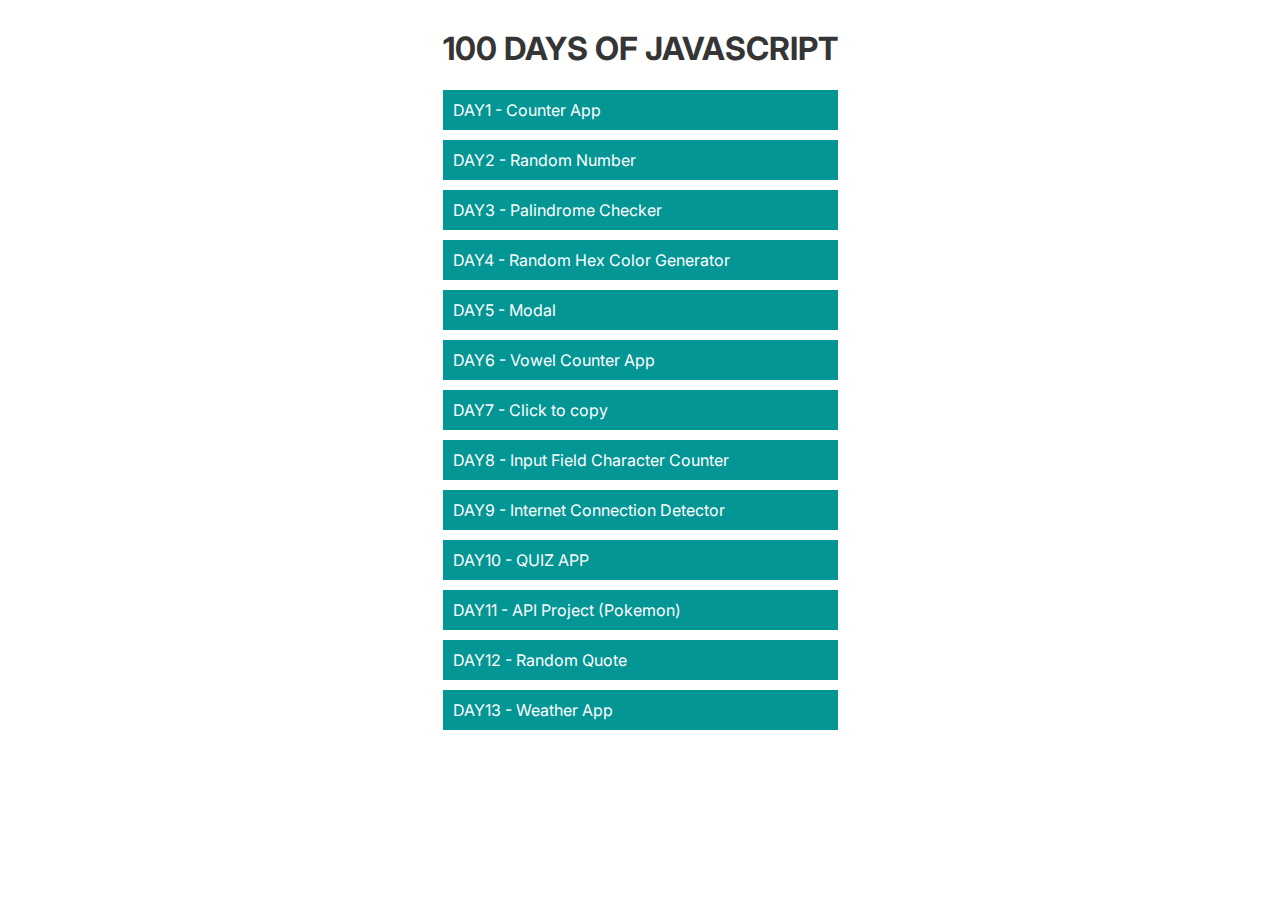
<file: index.html>
<!DOCTYPE html>
<html lang="en">
	<head>
		<meta charset="UTF-8" />
		<meta name="viewport" content="width=device-width, initial-scale=1.0" />
		<title>100 Days Javascript</title>
		<script src="script.js" type="module" defer></script>
		<link rel="stylesheet" href="css/style.css" />
		<link rel="preconnect" href="https://fonts.googleapis.com" />
		<link rel="preconnect" href="https://fonts.gstatic.com" crossorigin />
		<link
			href="https://fonts.googleapis.com/css2?family=Inter:ital,opsz,wght@0,14..32,100..900;1,14..32,100..900&display=swap"
			rel="stylesheet"
		/>
	</head>
	<body>
		<div class="container">
			<h1>100 DAYS OF JAVASCRIPT</h1>
			<ul class="linkList"></ul>
		</div>
	</body>
</html>
</file>
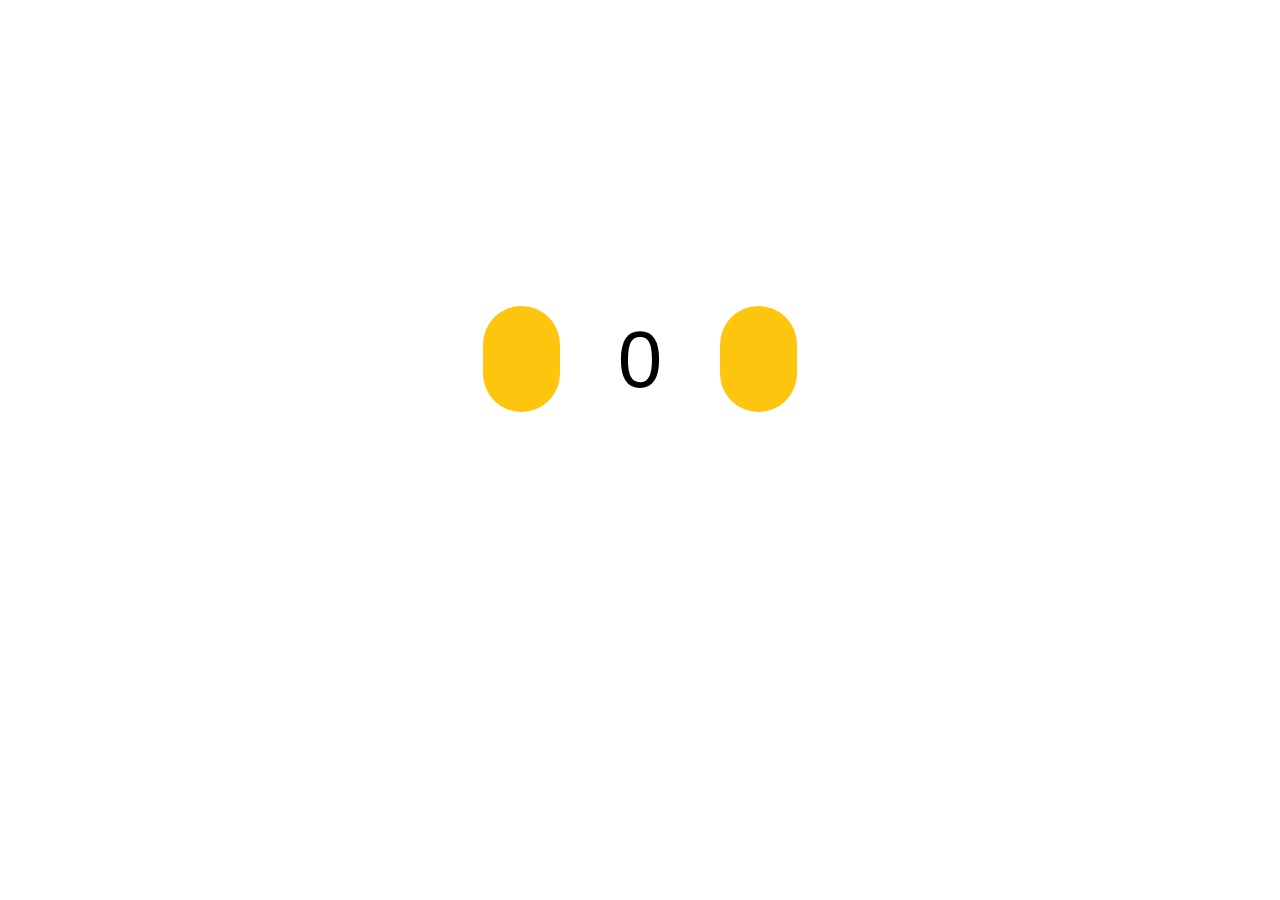
<file: DAY1 - Counter App/index.html>
<!DOCTYPE html>
<html lang="en">
<head>
    <meta charset="UTF-8">
    <meta name="viewport" content="width=device-width, initial-scale=1.0">
    <title>Counter App</title>
    <link rel="stylesheet" href="style.css">
    <script src="script.js" defer></script>
    <link rel="stylesheet" href="https://cdnjs.cloudflare.com/ajax/libs/font-awesome/6.5.2/css/all.min.css" integrity="sha512-SnH5WK+bZxgPHs44uWIX+LLJAJ9/2PkPKZ5QiAj6Ta86w+fsb2TkcmfRyVX3pBnMFcV7oQPJkl9QevSCWr3W6A==" crossorigin="anonymous" referrerpolicy="no-referrer" />
</head>
<body>
    <div class="container">
        <button id="incrementBtn"><i class="fa-solid fa-plus"></i></button>
        <span id="countResult">0</span>
        <button id="decrementBtn"><i class="fa-solid fa-minus"></i></button>
    </div>
</body>
</html>
</file>
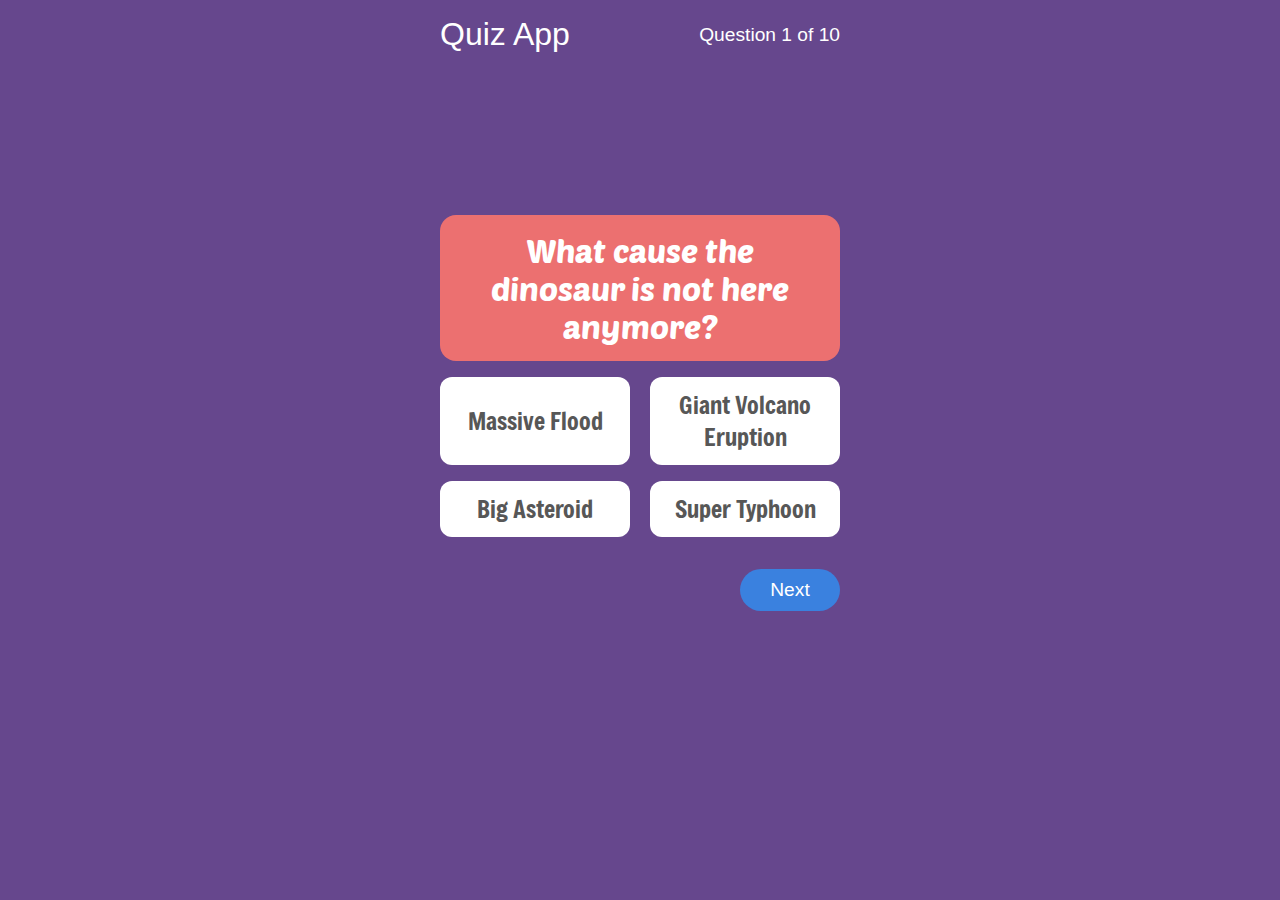
<file: DAY10 - QUIZ APP/index.html>
<!DOCTYPE html>
<html lang="en">
<head>
    <meta charset="UTF-8">
    <meta name="viewport" content="width=device-width, initial-scale=1.0">
    <title>Quiz App</title>

    <link rel="stylesheet" href="style.css">
    <script src="script.js" defer></script>

    <!-- font-awesome -->
    <link rel="stylesheet" href="https://cdnjs.cloudflare.com/ajax/libs/font-awesome/6.5.2/css/all.min.css" integrity="sha512-SnH5WK+bZxgPHs44uWIX+LLJAJ9/2PkPKZ5QiAj6Ta86w+fsb2TkcmfRyVX3pBnMFcV7oQPJkl9QevSCWr3W6A==" crossorigin="anonymous" referrerpolicy="no-referrer" />
    
    <!-- Googlefonts -->
    <link rel="preconnect" href="https://fonts.googleapis.com">
    <link rel="preconnect" href="https://fonts.gstatic.com" crossorigin>
    <link href="https://fonts.googleapis.com/css2?family=Arvo:ital,wght@0,400;0,700;1,400;1,700&family=Poetsen+One&display=swap" rel="stylesheet">
    <link href="https://fonts.googleapis.com/css2?family=Arvo:ital,wght@0,400;0,700;1,400;1,700&family=Freeman&family=Poetsen+One&display=swap" rel="stylesheet">
</head>
<body>
    
    <header>
        <span class="title">Quiz App</span> <span class="question-count"></span>
    </header>    
    <div class="container">
        <div class="question"></div>
        <div class="options"></div>
        <div class="submit-section"><button id="nextBtn" >Next</button></div>
        
        
    <div class="result"></div>
    </div>
</body>
</html>
</file>
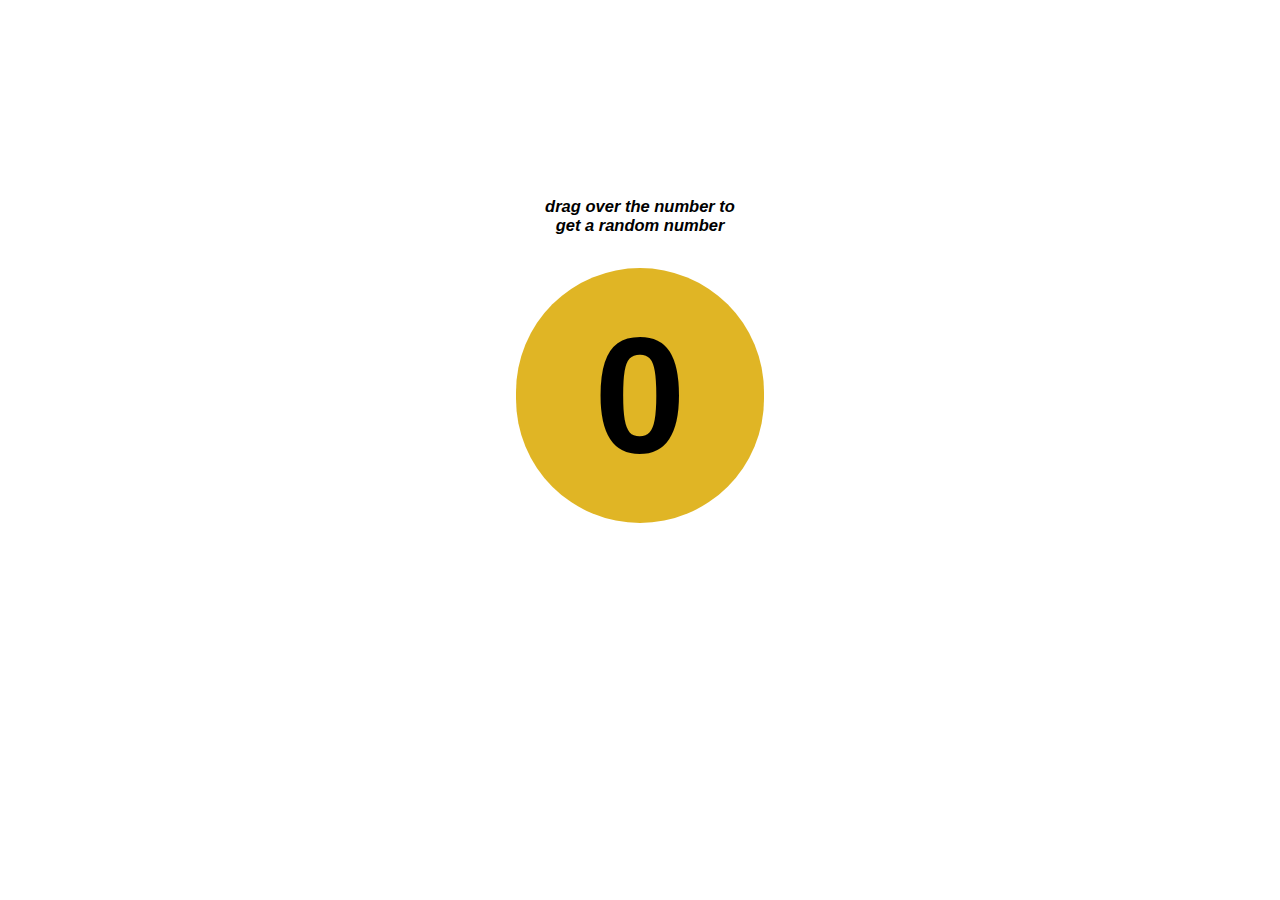
<file: DAY2 - Random Number/index.html>
<!DOCTYPE html>
<html lang="en">
<head>
    <meta charset="UTF-8">
    <meta name="viewport" content="width=device-width, initial-scale=1.0">
    <title>Counter App</title>
    <link rel="stylesheet" href="style.css">
    <script src="script.js" defer></script>
    <link rel="stylesheet" href="https://cdnjs.cloudflare.com/ajax/libs/font-awesome/6.5.2/css/all.min.css" integrity="sha512-SnH5WK+bZxgPHs44uWIX+LLJAJ9/2PkPKZ5QiAj6Ta86w+fsb2TkcmfRyVX3pBnMFcV7oQPJkl9QevSCWr3W6A==" crossorigin="anonymous" referrerpolicy="no-referrer" />
</head>
<body>
    <div class="container">
        <h2>drag over the number to <br> get a random number</h2>
        <span id="countResult">0</span>
    </div>
</body>
</html>
</file>
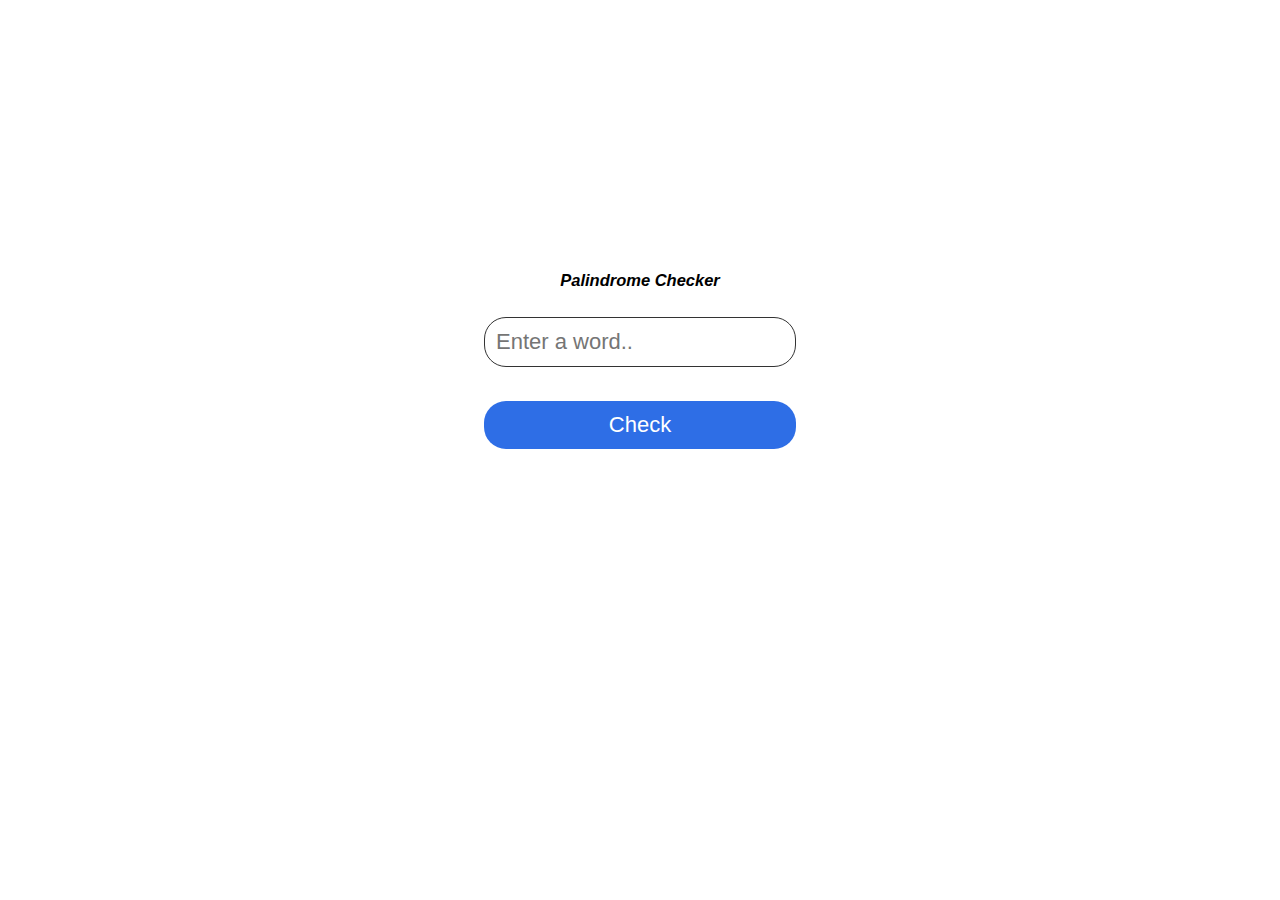
<file: DAY3 - Palindrome Checker/index.html>
<!DOCTYPE html>
<html lang="en">
<head>
    <meta charset="UTF-8">
    <meta name="viewport" content="width=device-width, initial-scale=1.0">
    <title>Palindrome Checker</title>
    <link rel="stylesheet" href="style.css">
    <script src="script.js" defer></script>
    <link rel="stylesheet" href="https://cdnjs.cloudflare.com/ajax/libs/font-awesome/6.5.2/css/all.min.css" integrity="sha512-SnH5WK+bZxgPHs44uWIX+LLJAJ9/2PkPKZ5QiAj6Ta86w+fsb2TkcmfRyVX3pBnMFcV7oQPJkl9QevSCWr3W6A==" crossorigin="anonymous" referrerpolicy="no-referrer" />
</head>
<body>
    <div class="container">
        <h2>Palindrome Checker</h2>
        <input type="text" id="inputText" placeholder="Enter a word..">
        <span></span>
        <button id="checkBtn">Check</button>
        <div id="displayResult"></div>
    </div>
</body>
</html>
</file>
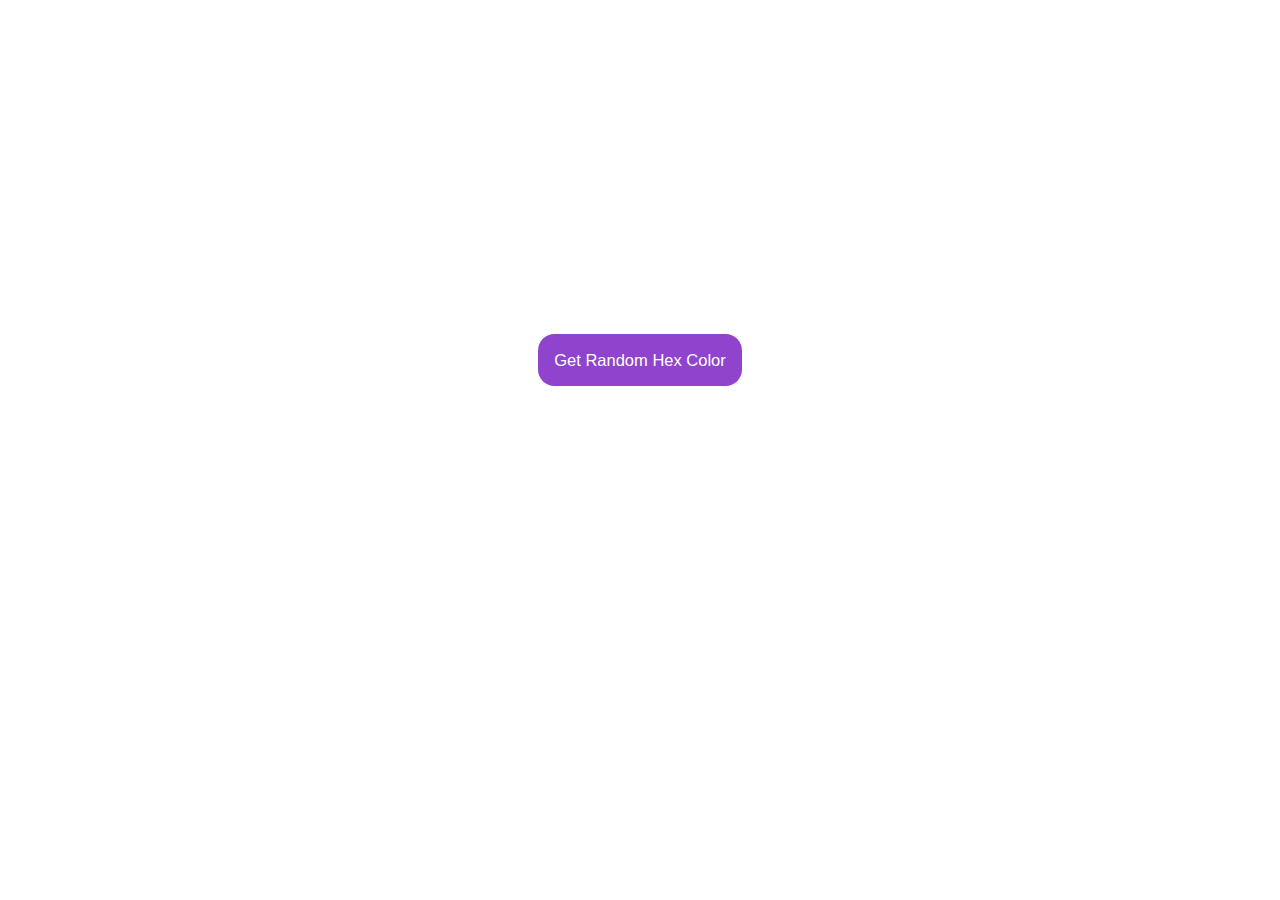
<file: DAY4 - Random Hex Color Generator/index.html>
<!DOCTYPE html>
<html lang="en">
<head>
    <meta charset="UTF-8">
    <meta name="viewport" content="width=device-width, initial-scale=1.0">
    <title>Random Hex Color Generator</title>
    <link rel="stylesheet" href="style.css">
    <script src="script.js" defer></script>
    <link rel="stylesheet" href="https://cdnjs.cloudflare.com/ajax/libs/font-awesome/6.5.2/css/all.min.css" integrity="sha512-SnH5WK+bZxgPHs44uWIX+LLJAJ9/2PkPKZ5QiAj6Ta86w+fsb2TkcmfRyVX3pBnMFcV7oQPJkl9QevSCWr3W6A==" crossorigin="anonymous" referrerpolicy="no-referrer" />
</head>
<body>
    <div class="container">
        <button id="getRandomHex">Get Random Hex Color</button>
        <div id="displayRandomHex">
        </div>
    </div>
</body>
</html>
</file>
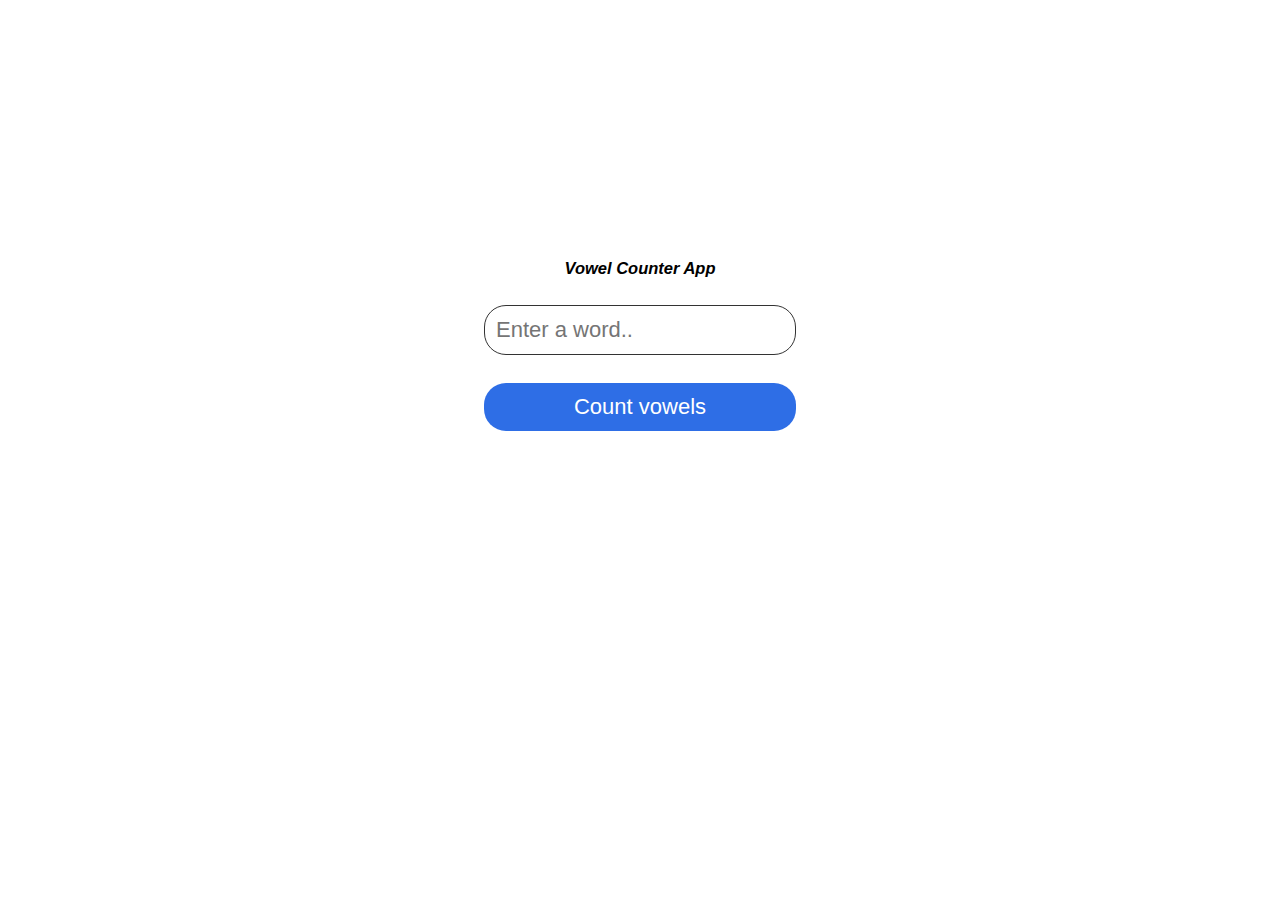
<file: DAY6 - Vowel Counter App/index.html>
<!DOCTYPE html>
<html lang="en">
<head>
    <meta charset="UTF-8">
    <meta name="viewport" content="width=device-width, initial-scale=1.0">
    <title>Vowel Counter App</title>
    <link rel="stylesheet" href="style.css">
    <script src="script.js" defer></script>
    <link rel="stylesheet" href="https://cdnjs.cloudflare.com/ajax/libs/font-awesome/6.5.2/css/all.min.css" integrity="sha512-SnH5WK+bZxgPHs44uWIX+LLJAJ9/2PkPKZ5QiAj6Ta86w+fsb2TkcmfRyVX3pBnMFcV7oQPJkl9QevSCWr3W6A==" crossorigin="anonymous" referrerpolicy="no-referrer" />
</head>
<body>
    <div class="container">
        <h2>Vowel Counter App</h2>
        <input type="text" id="inputText" placeholder="Enter a word..">
        <span></span>
        <button id="countVowelBtn">Count vowels</button>
        <div id="displayResult" class="display-result">
            <div class="paragraph"></div>
            <span id="vowelCount" class="vowel-count"></span>
        </div>
    </div>
</body>
</html>
</file>
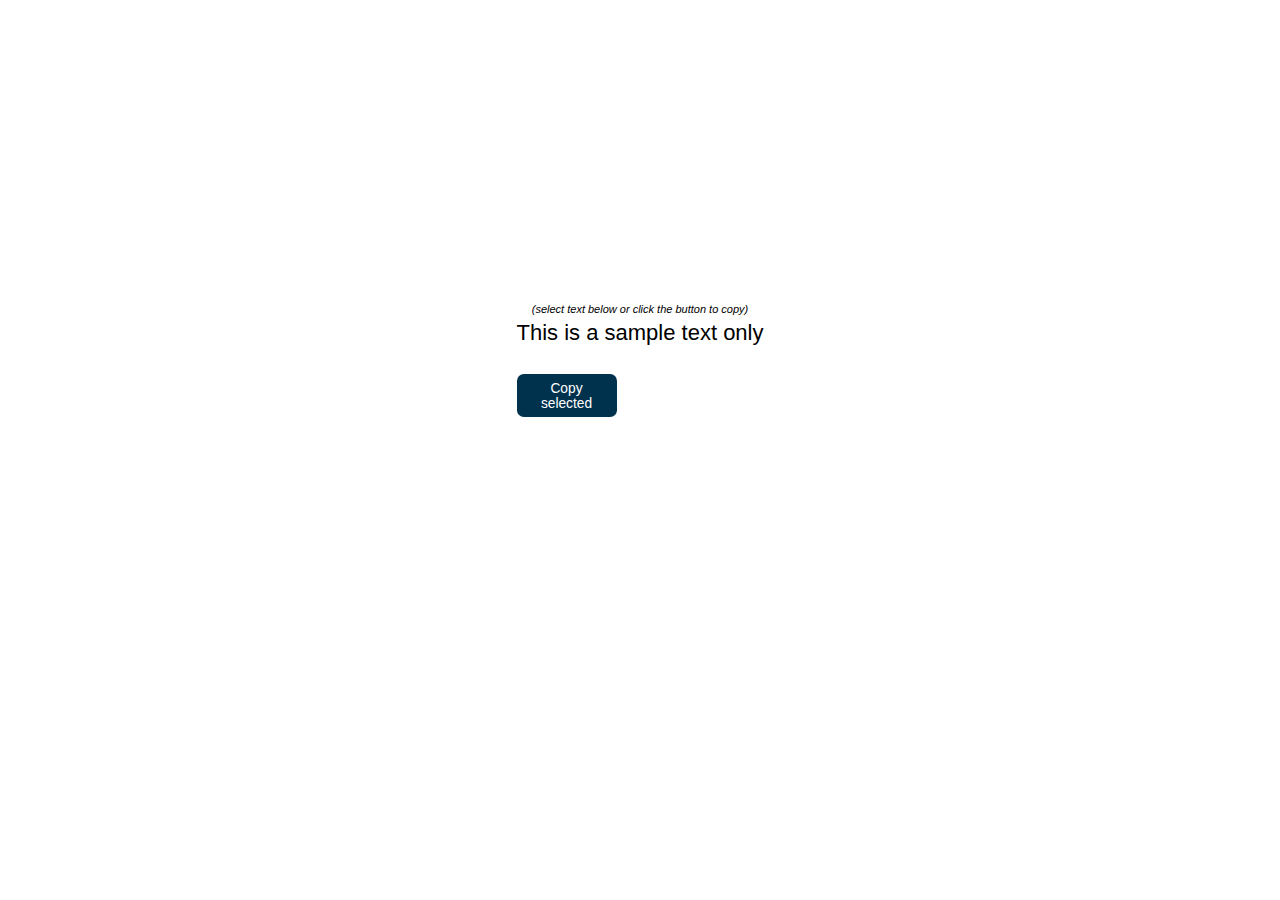
<file: DAY7 - Click to copy/index.html>
<!DOCTYPE html>
<html lang="en">
<head>
    <meta charset="UTF-8">
    <meta name="viewport" content="width=device-width, initial-scale=1.0">
    <title>Vowel Counter App</title>
    <link rel="stylesheet" href="style.css">
    <script src="script.js" defer></script>
    <link rel="stylesheet" href="https://cdnjs.cloudflare.com/ajax/libs/font-awesome/6.5.2/css/all.min.css" integrity="sha512-SnH5WK+bZxgPHs44uWIX+LLJAJ9/2PkPKZ5QiAj6Ta86w+fsb2TkcmfRyVX3pBnMFcV7oQPJkl9QevSCWr3W6A==" crossorigin="anonymous" referrerpolicy="no-referrer" />
</head>
<body>
    <div class="container">
        <span class="note">(select text below or click the button to copy)</span>
        <span id="givenTxt">This is a sample text only</span>
        <span id="result"></span>
        
        <button id="copyTextBtn">Copy selected</button>
    </div>
</body>
</html>
</file>
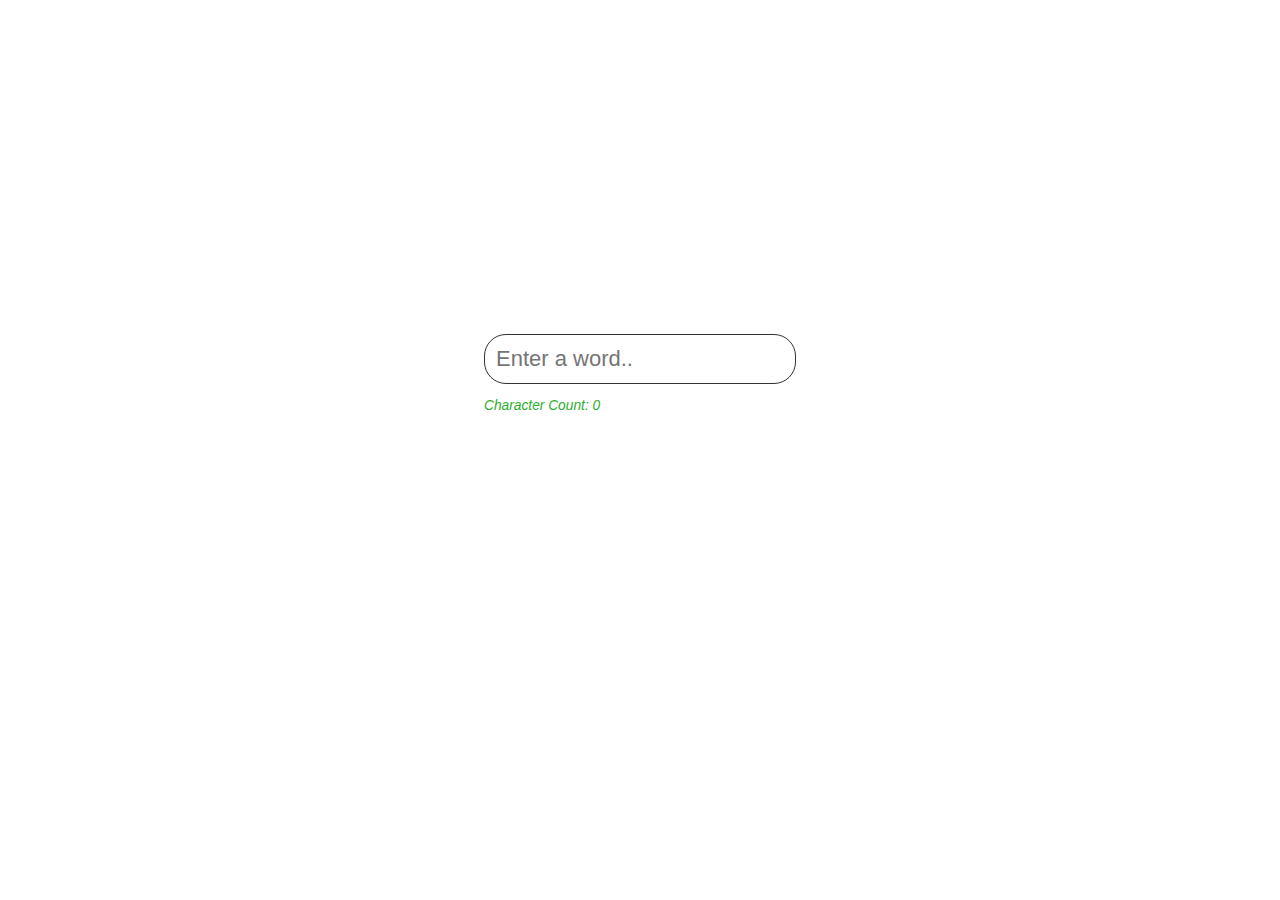
<file: DAY8 - Input Field Character Counter/index.html>
<!DOCTYPE html>
<html lang="en">
<head>
    <meta charset="UTF-8">
    <meta name="viewport" content="width=device-width, initial-scale=1.0">
    <title>Input field counter</title>
    <link rel="stylesheet" href="style.css">
    <script src="script.js" defer></script>
    <link rel="stylesheet" href="https://cdnjs.cloudflare.com/ajax/libs/font-awesome/6.5.2/css/all.min.css" integrity="sha512-SnH5WK+bZxgPHs44uWIX+LLJAJ9/2PkPKZ5QiAj6Ta86w+fsb2TkcmfRyVX3pBnMFcV7oQPJkl9QevSCWr3W6A==" crossorigin="anonymous" referrerpolicy="no-referrer" />
</head>
<body>
    <div class="container">
        
        <input type="text" id="inputText" placeholder="Enter a word..">
        <span id="charCount" class="char-count">Character Count: 0</span>
        
    </div>
</body>
</html>
</file>
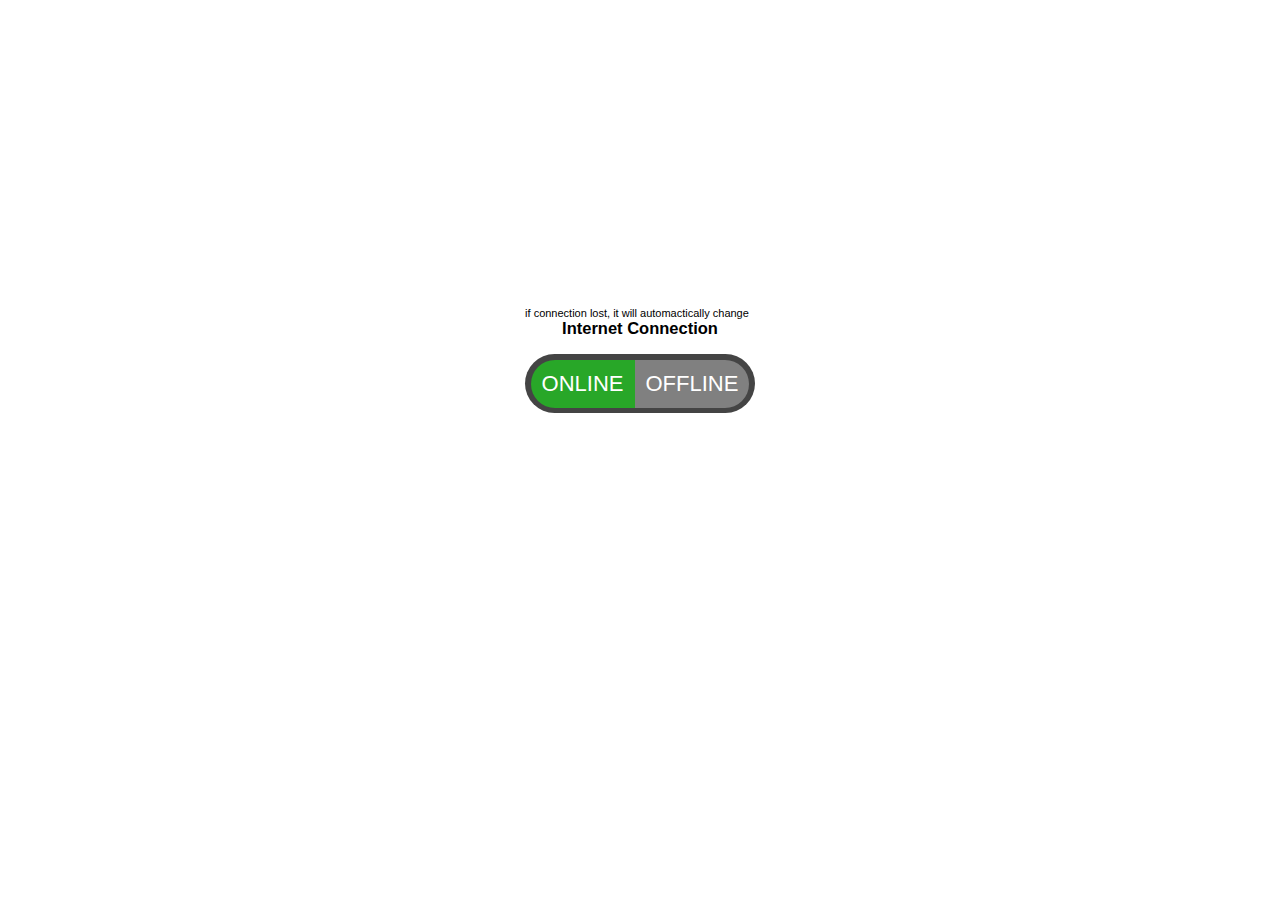
<file: DAY9 - Internet Connection Detector/index.html>
<!DOCTYPE html>
<html lang="en">
<head>
    <meta charset="UTF-8">
    <meta name="viewport" content="width=device-width, initial-scale=1.0">
    <title>Input field counter</title>
    <link rel="stylesheet" href="style.css">
    <script src="script.js" defer></script>
    <link rel="stylesheet" href="https://cdnjs.cloudflare.com/ajax/libs/font-awesome/6.5.2/css/all.min.css" integrity="sha512-SnH5WK+bZxgPHs44uWIX+LLJAJ9/2PkPKZ5QiAj6Ta86w+fsb2TkcmfRyVX3pBnMFcV7oQPJkl9QevSCWr3W6A==" crossorigin="anonymous" referrerpolicy="no-referrer" />
</head>
<body>
    <div class="container">
        <span>if connection lost, it will automactically change</span>
        
        <h2>Internet Connection</h2>
       
        <div class="switch">
            <span class="online ">ONLINE</span>
            <span class="offline">OFFLINE</span>
        </div>
    </div>
</body>
</html>
</file>
<file: css/style.css>
body {
	background-color: rgb(255, 255, 255);
	display: grid;
	align-items: center;
	justify-items: center;
	color: rgb(53, 53, 53);
	font-family: 'Inter', serif;
}

ul.linkList {
	list-style-type: none;
	list-style: none;
	display: flex;
	flex-direction: column;
	margin: 0;
	padding: 0;
	gap: 10px;
	width: 100%;
}

li {
	width: 100%;
	background-color: lightcoral;
	display: flex;
}
a {
	text-decoration: none;
	padding: 10px;
	background-color: rgb(4, 149, 149);
	width: 100%;
	color: white;
}

a:hover {
	background-color: rgb(7, 192, 192);
	scale: 1.05;
	animation-duration: 200ms;
	transition-duration: 200ms;
}
</file>
<file: DAY1 - Counter App/style.css>
* {
    padding: 0;
    margin:0;
    box-sizing: border-box;
}

body {
    font-family: 'Roboto',sans-serif;
    /* background-color: rgb(9, 2, 41); */
}

.container {
    display: grid;
    grid-template-columns: repeat(3,auto);
    height: 80vh;
    text-overflow: none;
    justify-content: center;
    align-content: center;
}

.container button {
    padding:1em 1.2em;
    height: 3.3em;
    font-size:2em;
    border:none;
    outline:none;
    cursor: pointer;
    border-radius: 2.5em;
    background-color: rgb(253, 197, 14);
    transition: background-color 250ms;
}

button:hover {
    background-color: rgb(243, 209, 97);
}
button:active {
    background-color: rgb(219, 181, 56);
}

.container span{
    padding:.1em .5em;
    font-size: 5em;
    width: 2em;
    text-align: center;
}
</file>
<file: DAY10 - QUIZ APP/style.css>
* {
    padding: 0;
    margin:0;
    box-sizing: border-box;
}

body {
    font-family: 'Roboto Slab',sans-serif;
    min-width: 400px;
    background-color: rgb(102, 71, 141);
}

.container {
   
    display: grid;
    grid-template-columns:400px;

    height: 80vh;
    text-overflow: none;
    justify-content: center;
    align-content: center;
}

header {
    display: grid;
    grid-template-columns: repeat(2, 200px);
    text-overflow: none;
    justify-content: center;
    align-content: center;
    margin-bottom: 2em;
    margin-top:1em;
    
}

.title {
    color:white;
    font-size: 2em;
}
.question-count {
    color:white;
    font-size: 1.2em;
    justify-self:end;
    align-self: center;
}
.question {
    color:white;
    background-color: rgb(236, 112, 112);
    font-size: 2em;
    text-align: center;
    font-family: "Poetsen One", sans-serif;
    font-weight: 400;
    font-style: normal;
    
    padding:0.5em;
    border-radius: 0.5em;
}

.options {
    display: grid;
    grid-template-columns: repeat(2,190px );
    justify-content: space-between;
    align-content: center;
    gap:1em;
    margin-top:1em;
}

.options button[data-option] {
    color:rgb(87, 87, 87);
    background-color: rgb(255, 255, 255);
    border:none;
    outline:none;
    font-size:1.5em;
    font-family: "Freeman", sans-serif;
    font-weight: 400;
    font-style: normal;
    padding:0.5em;
    border-radius: 0.5em;
    transition: transform 0.25s;
    cursor: pointer;

}

button[data-option]:hover {
    transform:translateY(-0.25em);
}
button[data-option]:active {
    transform:translateY(0.25em);
}
button[data-option][data-selected] {
    background-color: rgb(66, 175, 71);
    color:white;
}


.submit-section {
    display:grid;
    grid-template-columns: 100px;
    justify-content: end;
    align-self: baseline;
    margin-top:2em;
}

.submit-section button {
    color:white;
    background-color: rgb(58, 129, 223);
    border:none;
    outline: none;
    cursor: pointer;
    font-size:1.2em;
    padding: 0.5em;
    border-radius: 2em;
    transition: background-color 0.25s;
    
}

.submit-section button:hover {
    background-color: rgb(77, 140, 223);
}
.submit-section button:active {
    background-color: rgb(43, 107, 190);
}

.end-message {
    display:grid;
    grid-template-columns: auto;
    color:rgb(200, 238, 245);
    text-align: center;
    font-size:1.5em;
    font-weight:bold;
}

.end-message h2 {
    color:rgb(236, 173, 226);
}
.view-result {
    display: grid;
    font-size:1.5em;
    width: 200px;
    justify-self: center;
    align-self: center;
    margin-top:1.5em;
    padding:0.25em;
    border:none;
    outline: none;
    background-color: rgb(241, 222, 110);
    border-radius: 0.5em;
    cursor: pointer;
    transition: transform 0.25s;

}

.view-result:hover{
    transform: translateY(-0.25em);
    background-color: rgb(238, 225, 152);
}
.view-result:active{
    transform: translateY(1.25em);
    background-color: rgb(238, 225, 152);
}

span.score-label {
    display: grid;
    justify-content: center;
    align-items: center;
    margin-top:1em;
    font-size:1.25em;
    font-style: italic;
    color:white;
}
span.score {
    display: grid;
    justify-content: center;
    align-items: center;
    font-size:5em;
    font-family: "Poetsen One", sans-serif;
    font-weight: 400;
    font-style: normal;
    color:rgb(238, 155, 117);
}

.result{ 
    display: grid;
    grid-template-columns: auto;
    row-gap: 1em;
    justify-content: center;
    align-items: center;
    margin-top:4em;
}

.result-question {
    background-color: rgb(255, 255, 255);
    padding:0.5em;
    border-radius: 0.5rem;
    display: grid;
    grid-template-columns: 50px 350px;
}

.result-question.correct i, .result-question.wrong i {
    font-size: 2em;
    margin-right: 0.3em;

}
.result-question.correct i {
    color:rgb(88, 207, 88);
}

.result-question.wrong i {
    color:rgb(221, 87, 87);
}

.result-question div {
    font-weight: bold;
    display: grid;
    row-gap: 0.25em;
}
.answer {
    font-style: italic;
    font-weight: normal;
}
</file>
<file: DAY2 - Random Number/style.css>
* {
    padding: 0;
    margin:0;
    box-sizing: border-box;
}

body {
    font-family: 'Roboto',sans-serif;
    font-size:11px;
    font-style: italic;
    /* background-color: rgb(9, 2, 41); */
}

.container {
    display: grid;
    grid-template-columns:auto;
    height: 80vh;
    text-overflow: none;
    justify-content: center;
    align-content: center;
}

h2 {
    text-align: center;
}

.container span{
    font-size: 15em;
    font-weight: bold;
    text-align: center;
    font-style: normal;
    background-color: rgb(224, 181, 37);
    border-radius: 2em;
    padding: 0.2em;
    width: 1.5em;
    margin-top:0.2em

}
</file>
<file: DAY3 - Palindrome Checker/style.css>
* {
    padding: 0;
    margin:0;
    box-sizing: border-box;
}

body {
    font-family: 'Roboto',sans-serif;
    font-size:11px;
    font-style: italic;
    /* background-color: rgb(9, 2, 41); */
}

.container {
    display: grid;
    grid-template-columns:auto;
    height: 80vh;
    text-overflow: none;
    justify-content: center;
    align-content: center;
}

h2 {
    text-align: center;
}

.container input, .container button {
    font-size:2em;
    padding:0.5em;
    outline: none;
    border-radius: 1em;
    margin-top:1.25em

}
.container input {
    border:1px solid #333;
}
.container span  {
    font-size: 1.25em;
    margin-left:1em;
    margin-top:0.5em;
    color:rgb(240, 104, 104);
}
.container button {
    border:none;
    background-color: rgb(46, 110, 230);
    color:white;
    cursor: pointer;
    transition: background-color 250ms;
}

button:hover {
    background-color:  rgb(67, 123, 226);
}

button:active {
    background-color: rgb(34, 102, 230);
}

.container div div {
    margin-top:3em;
    font-size: 1.5em;
    text-align: center;

    background-color: rgb(78, 204, 78);
    padding:.5em;

}
.container div div.wrong {
    background-color: rgb(241, 92, 92);
}
</file>
<file: DAY4 - Random Hex Color Generator/style.css>
* {
    padding: 0;
    margin:0;
    box-sizing: border-box;
}

body {
    font-family: 'Roboto',sans-serif;
    font-size:11px;
    font-style: italic;
    /* background-color: rgb(9, 2, 41); */
}

.container {
    display: grid;
    grid-template-columns:auto;
    height: 80vh;
    text-overflow: none;
    justify-content: center;
    align-content: center;
}

.container button {
    padding:1em;
    font-size:1.5em;
    border-radius: 1em;
    border:none;
    background-color: rgb(144, 68, 206);
    color:white;
    cursor: pointer;
    transition: background-color 250ms;
}

button:hover {
    background-color: rgb(168, 97, 226);;
}

button:active {
    background-color: rgb(122, 39, 190);;
}

.container div div {
    margin-top:1em;
    height: 17em;
    display:grid;
    justify-content: center;
    align-items: center;
    border-radius: 0.5em;
}
.container div div span {
    font-size: 1.5em;
}
</file>
<file: DAY6 - Vowel Counter App/style.css>
* {
    padding: 0;
    margin:0;
    box-sizing: border-box;
}

body {
    font-family: 'Roboto',sans-serif;
    font-size:11px;
    font-style: italic;
    /* background-color: rgb(9, 2, 41); */
}

.container {
    display: grid;
    grid-template-columns:auto;
    height: 80vh;
    text-overflow: none;
    justify-content: center;
    align-content: center;
}

h2 {
    text-align: center;
}

.container input, .container button {
    font-size:2em;
    padding:0.5em;
    outline: none;
    border-radius: 1em;
    margin-top:1.25em

}
.container input {
    border:1px solid #333;
}

.container button {
    border:none;
    background-color: rgb(46, 110, 230);
    color:white;
    cursor: pointer;
    transition: transform 0.25s;
    
}

button:hover {
    background-color:  rgb(67, 123, 226);
    transform: translateY(-0.25rem);
}

button:active {
    background-color: rgb(34, 102, 230);
}

.display-result {
    margin-top:2em;
}

.paragraph {
    font-size: 1.5em;
    font-style: normal;
    margin-bottom: .5em;
}

.vowel-count {
    font-size:1.25em;
    color:rgb(45, 173, 45);
}

.vowel {
    color:rgb(250, 75, 75);
}
</file>
<file: DAY7 - Click to copy/style.css>
* {
    padding: 0;
    margin:0;
    box-sizing: border-box;
}

body {
    font-family: 'Roboto',sans-serif;
    font-size:11px;
    /* font-style: italic; */
    /* background-color: rgb(9, 2, 41); */
}

.container {
    display: grid;
    grid-template-columns:auto;
    height: 80vh;
    text-overflow: none;
    justify-content: center;
    align-content: center;
}

.container span {
    font-size:2em;
    text-align: center;
}

span.note {
    font-size: 1em;
    font-style: italic;
    margin-bottom: 0.5em;
}
.container button {
    width: 100px;
    border:none;
    background-color: rgb(0, 50, 78);
    color:white;
    font-size: 1.25em;
    padding: 0.5em;
    cursor: pointer;
    transition: transform 0.25s;
    margin-top: 2em;
    border-radius: 0.5em;
}
.container button:hover {
    transform: translateY(-0.25rem);
    background-color: rgb(1, 67, 105);
}
</file>
<file: DAY8 - Input Field Character Counter/style.css>
* {
    padding: 0;
    margin:0;
    box-sizing: border-box;
}

body {
    font-family: 'Roboto',sans-serif;
    font-size:11px;
    font-style: italic;
    /* background-color: rgb(9, 2, 41); */
}

.container {
    display: grid;
    grid-template-columns:auto;
    height: 80vh;
    text-overflow: none;
    justify-content: center;
    align-content: center;
}


.container input {
    font-size:2em;
    padding:0.5em;
    outline: none;
    border-radius: 1em;
    margin-top:1.25em

}
.container input {
    border:1px solid #333;
}


.char-count {
    font-size:1.25em;
    color:rgb(45, 173, 45);
    margin-top: 1em;
}
</file>
<file: DAY9 - Internet Connection Detector/style.css>
* {
    padding: 0;
    margin:0;
    box-sizing: border-box;
}

body {
    font-family: 'Roboto',sans-serif;
    font-size:11px;
    
}

.container {
    display: grid;
    grid-template-columns:auto;
    height: 80vh;
    text-overflow: none;
    justify-content: center;
    align-content: center;
    
}
h2 {
    text-align: center;
    margin-bottom: 1em;
}
div.switch {
    background-color: rgb(68, 68, 68);
    padding:0.5em;
    border-radius: 4em;
    display: grid;
    grid-template-columns: repeat(2, auto);
}
span.online, span.offline {
    color:white;
    padding: .5em;
    font-size:2em;
}
span.online {
    background-color: rgb(40, 167, 40);
    border-top-left-radius: 2em;
    border-bottom-left-radius: 2em;
}
span.offline {
    background-color: rgb(248, 93, 93);
    border-top-right-radius: 2em;
    border-bottom-right-radius: 2em;
}

span.online.turnoff, span.offline.turnoff {
    background-color: rgb(128, 128, 128);
}
</file>
